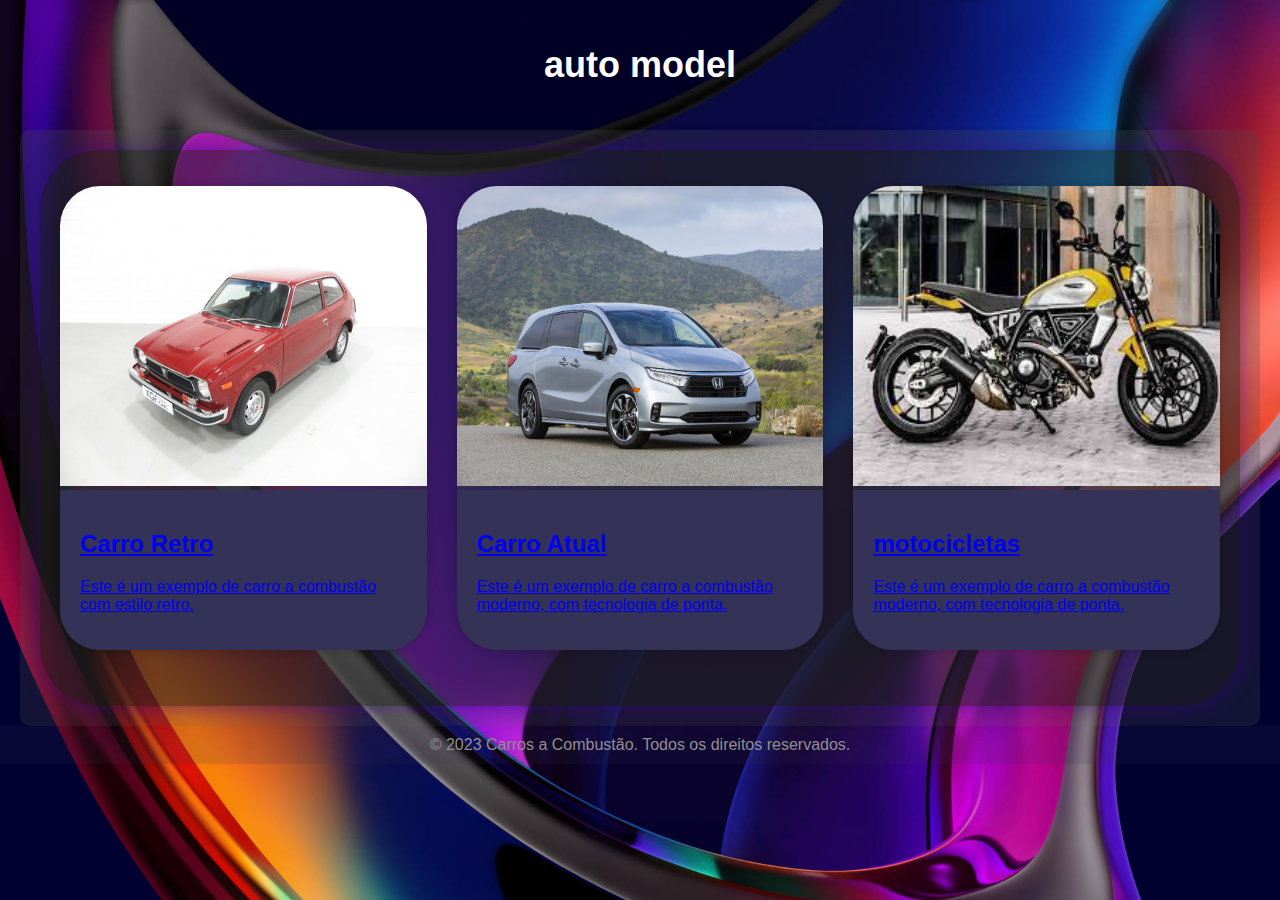
<file: concecionaria/index.html>
<!DOCTYPE html>
<html lang="pt-br">

<head>
  <meta charset="UTF-8">
  <meta name="viewport" content="width=device-width, initial-scale=1.0">
  <title>Carros a Combustão</title>
  <link rel="stylesheet" href="css/styles.css">
</head>

<body>
  <header>
    <h1>auto model</h1>
  </header>
  <main>
    <div class="container">
      <ul class="car-list">
        <li class="car-item">
          <a href="carro1.html">
            <img src="img/honda mk1 2.jpg" height="300" alt="Carro Retro">
            <div class="car-details">
              <h2>Carro Retro</h2>
              <p>Este é um exemplo de carro a combustão com estilo retro.</p>
            </div>
          </a>
        </li>
        <li class="car-item">
          <a href="divisao familia.html">
            <img src="img/2022-honda-odyssey-mmp-1-1610751865.jpg" height="300" alt="Carro Atual">
            <div class="car-details">
              <h2>Carro Atual</h2>
              <p>Este é um exemplo de carro a combustão moderno, com tecnologia de ponta.</p>
            </div>
          </a>
        </li>
        <li class="car-item">
          <a href="motocicletas.html">
            <img src="img/scrambler2.jpg" width="600" height="300" alt="Carro Atual">
            <div class="car-details">
              <h2>motocicletas</h2>
              <p>Este é um exemplo de carro a combustão moderno, com tecnologia de ponta.</p>
            </div>
          </a>
        </li>
      </ul>
    </div>
  </main>
  <footer>
    &copy; 2023 Carros a Combustão. Todos os direitos reservados.
  </footer>
  

</body>

</html>
</file>
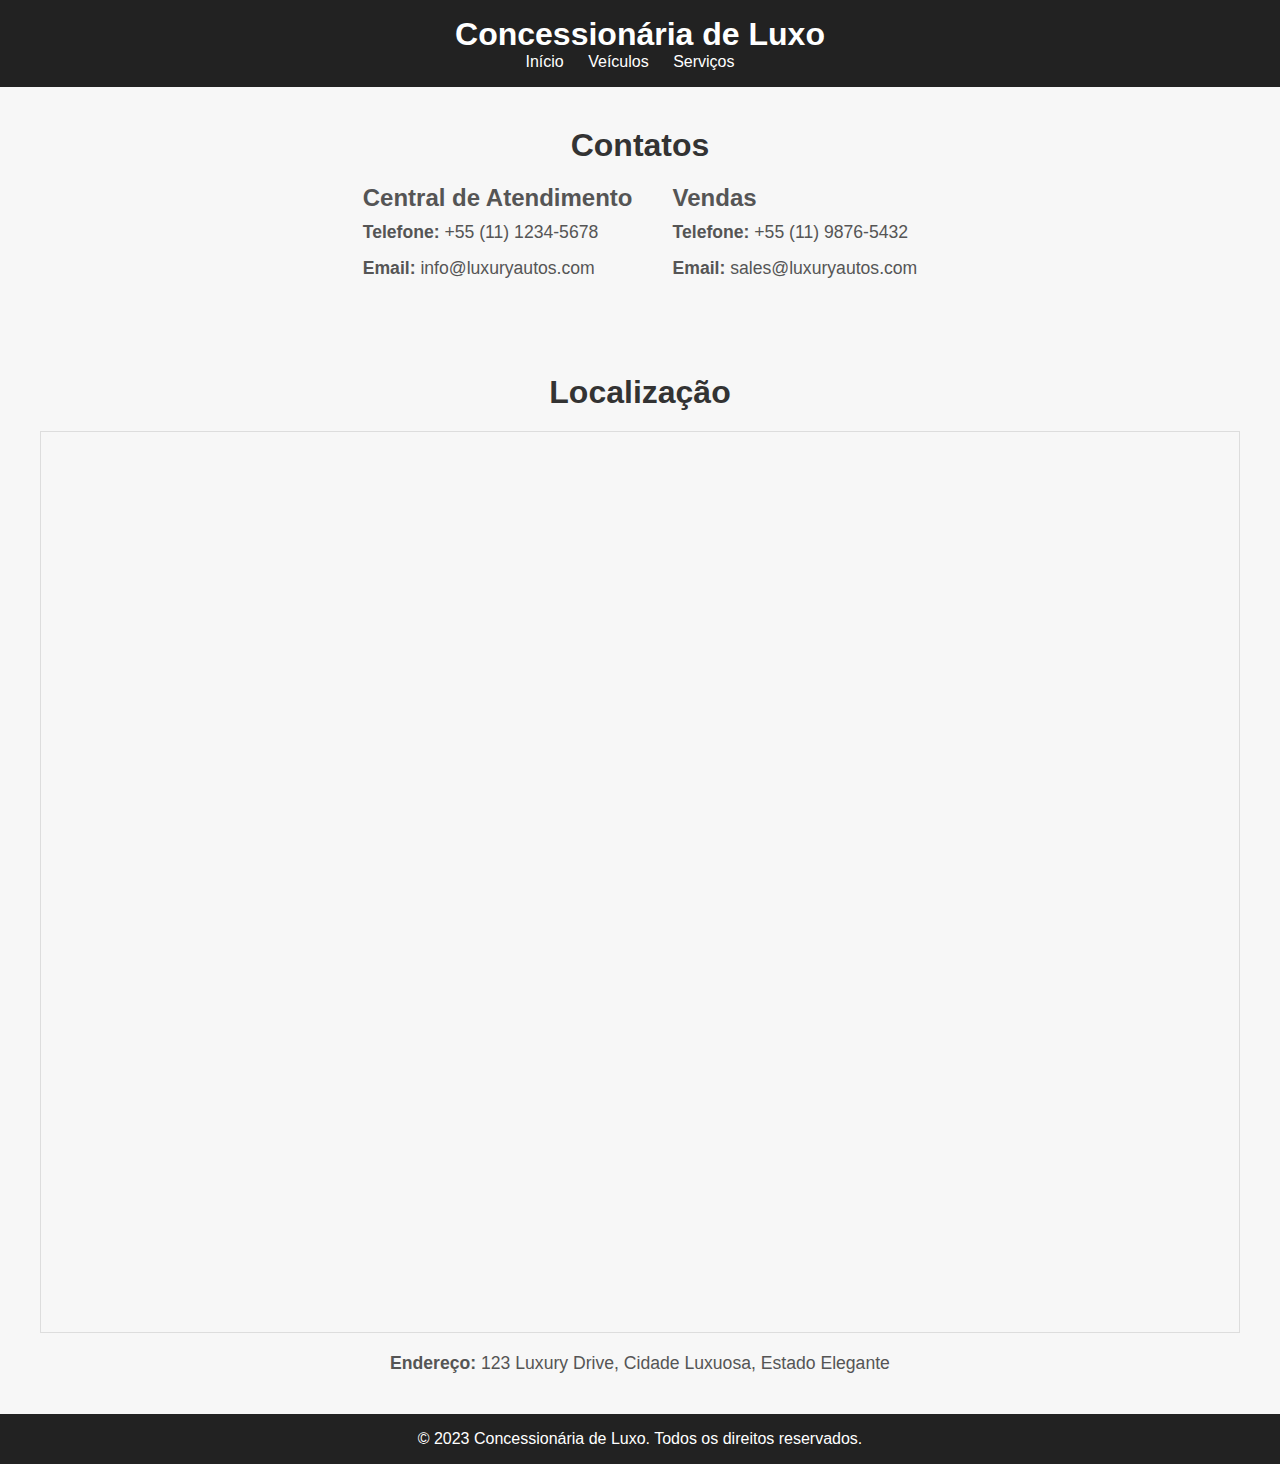
<file: concecionaria/contatos.html>
<!DOCTYPE html>
<html lang="en">
<head>
    <meta charset="UTF-8">
    <meta name="viewport" content="width=device-width, initial-scale=1.0">
    <title>Document</title>
</head>
<body>
    <!DOCTYPE html>
<html lang="en">
<head>
  <meta charset="UTF-8">
  <meta name="viewport" content="width=device-width, initial-scale=1.0">
  <link rel="stylesheet" href="css/contatos.css">
  <title>Concessionária de Luxo - Contatos e Localização</title>
</head>
<body>
  <header class="header">
    <h1>Concessionária de Luxo</h1>
    <nav class="nav">
      <ul>
        <li><a href="index.html">Início</a></li>
        <li><a href="veiculos.html">Veículos</a></li>
        <li><a href="serviços.html">Serviços</a></li>
      </ul>
    </nav>
  </header>

  <section class="contact">
    <h2>Contatos</h2>
    <div class="contact-details">
      <div class="contact-info">
        <h3>Central de Atendimento</h3>
        <p><strong>Telefone:</strong> +55 (11) 1234-5678</p>
        <p><strong>Email:</strong> info@luxuryautos.com</p>
      </div>
      <div class="contact-info">
        <h3>Vendas</h3>
        <p><strong>Telefone:</strong> +55 (11) 9876-5432</p>
        <p><strong>Email:</strong> sales@luxuryautos.com</p>
      </div>
    </div>
  </section>

  <section class="location">
    <h2>Localização</h2>
    <div class="map">
      <!-- Substitua o código de incorporação do mapa aqui -->
    </div>
    <address>
      <p><strong>Endereço:</strong> 123 Luxury Drive, Cidade Luxuosa, Estado Elegante</p>
    </address>
  </section>

  <footer class="footer">
    <p>&copy; 2023 Concessionária de Luxo. Todos os direitos reservados.</p>
  </footer>
</body>
</html>

</body>
</html>
</file>
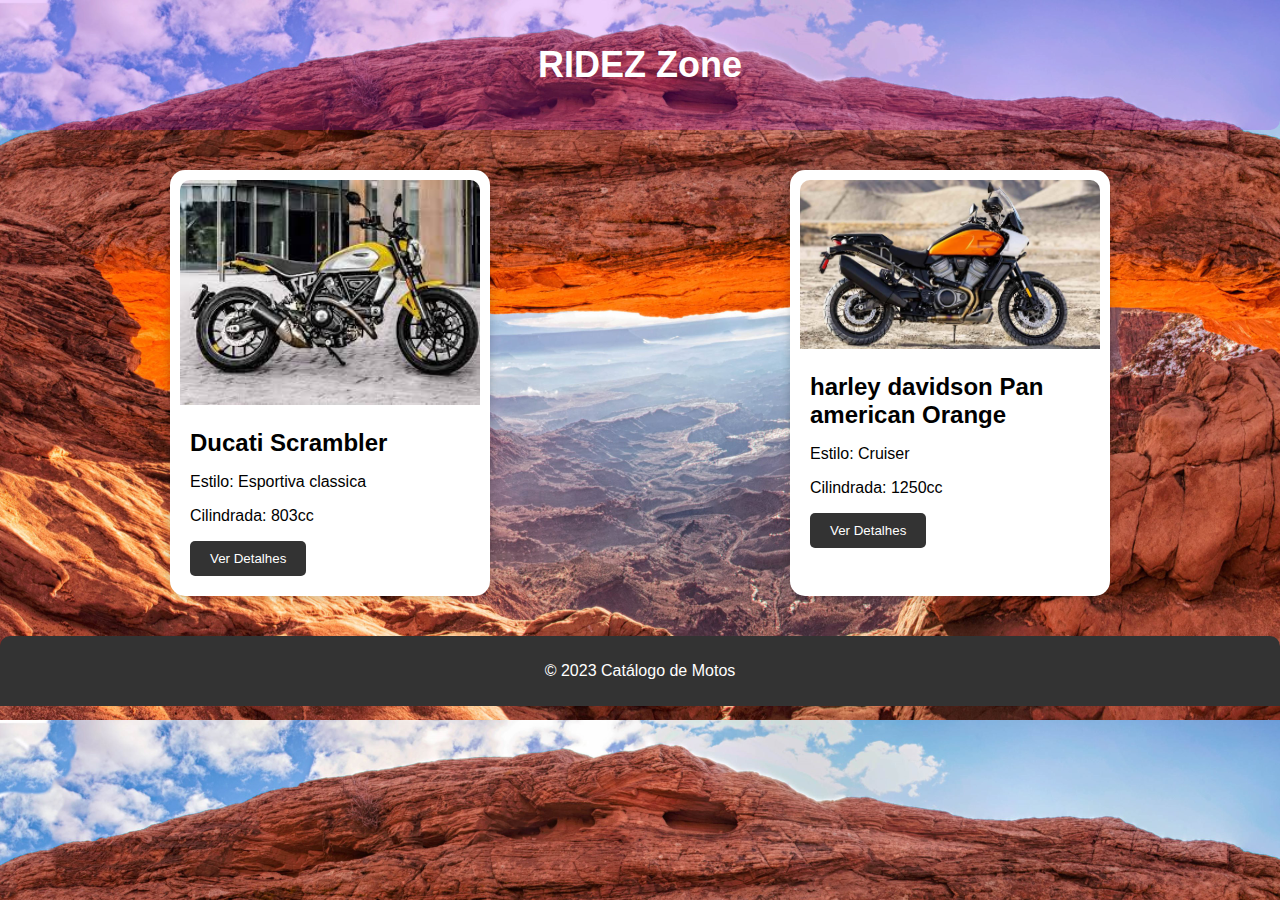
<file: concecionaria/motocicletas.html>
<!DOCTYPE html>
<html lang="pt-BR">
<head>
    <meta charset="UTF-8">
    <meta name="viewport" content="width=device-width, initial-scale=1.0">
    <link rel="stylesheet" href="css/motocicletas.css">
    <title>Catálogo de Motos</title>
</head>
<body>
    <header>
        <h1>RIDEZ Zone</h1>
    </header>
    
    <main>
        <section id="motos">
            <div class="moto">
                <img src="img/scrambler2.jpg" alt="Moto 1">
                <div class="moto-info">
                    <h2>Ducati Scrambler</h2>
                    <p>Estilo: Esportiva classica</p>
                    <p>Cilindrada: 803cc</p>
                    <button>Ver Detalhes</button>
                </div>
            </div>
            
            <div class="moto">
                <img src="img/harley (1).jpg" alt="Moto 2">
                <div class="moto-info">
                    <h2>harley davidson Pan american Orange</h2>
                    <p>Estilo: Cruiser</p>
                    <p>Cilindrada: 1250cc</p>
                    <button>Ver Detalhes</button>
                </div>
            </div>
            
            <!-- Adicione mais motos aqui -->
        </section>
    </main>

    <footer>
        <p>&copy; 2023 Catálogo de Motos</p>
    </footer>
</body>
</html>
</file>
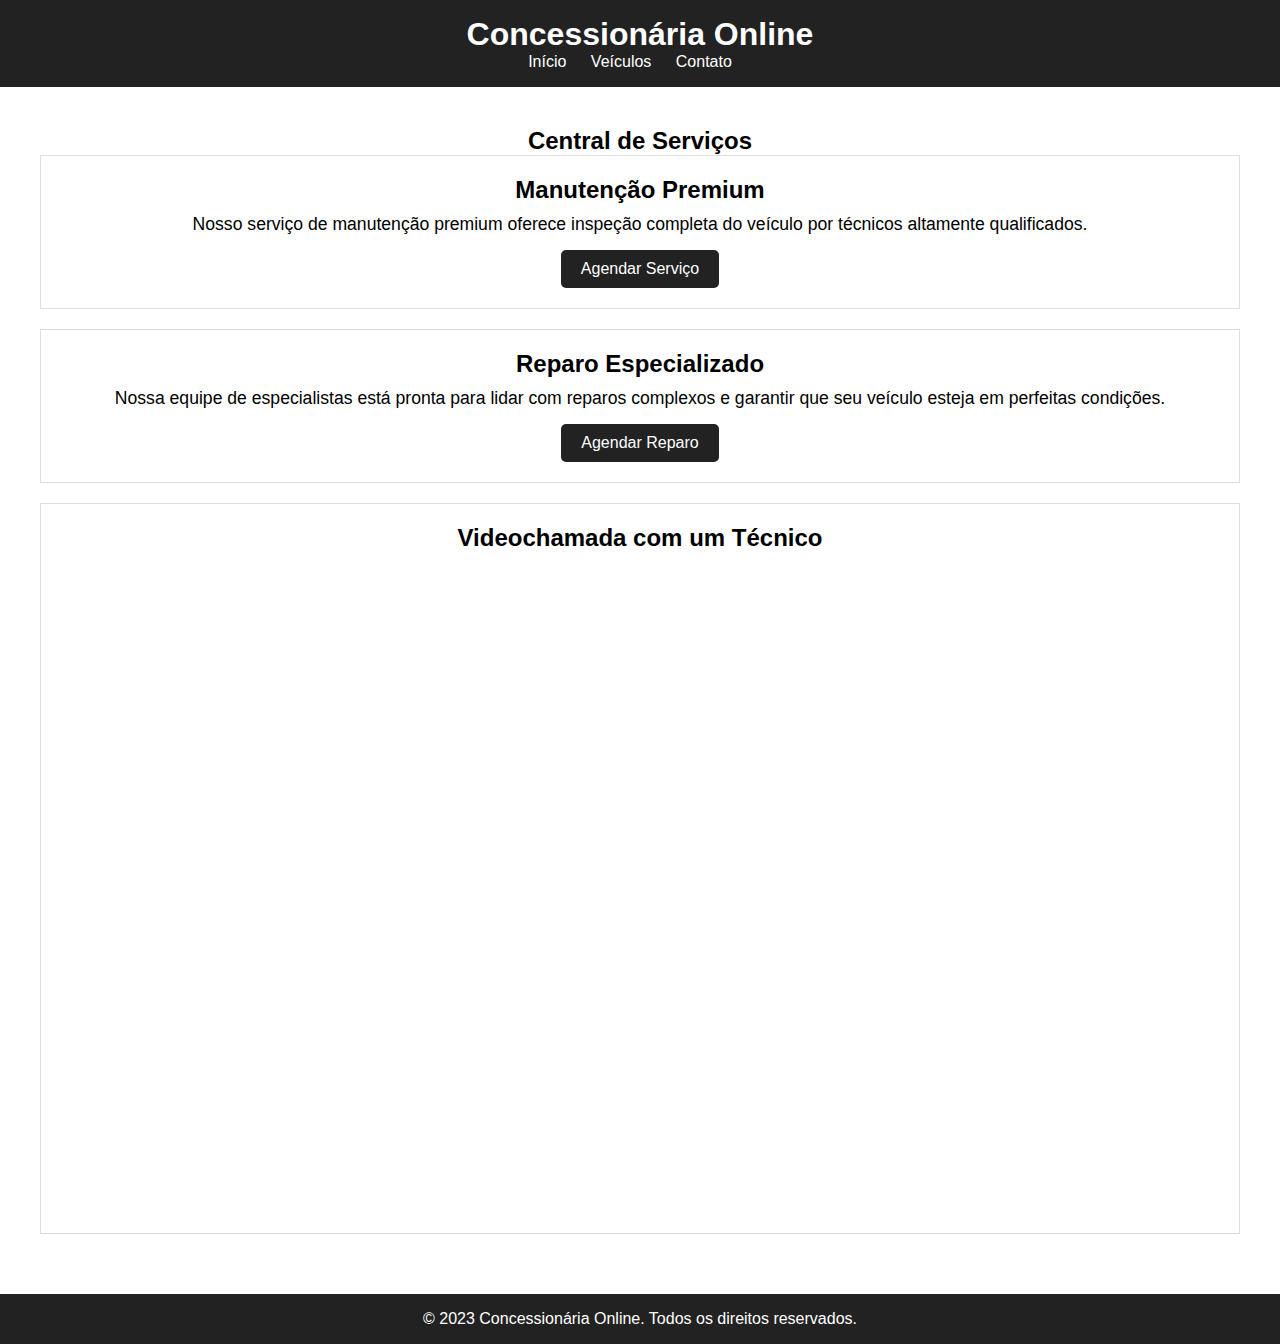
<file: concecionaria/serviços.html>
<!DOCTYPE html>
<html lang="en">
<head>
  <meta charset="UTF-8">
  <meta name="viewport" content="width=device-width, initial-scale=1.0">
  <link rel="stylesheet" href="css/serviços.css">
  <title>Concessionária Online - Central de Serviços</title>
</head>
<body>
  <header>
    <h1>Concessionária Online</h1>
    <nav>
      <ul>
        <li><a href="index.html">Início</a></li>
        <li><a href="veiculos.html">Veículos</a></li>
        <li><a href="contatos.html">Contato</a></li>
      </ul>
    </nav>
  </header>

  <section class="services">
    <h2>Central de Serviços</h2>
    <div class="service">
      <h3>Manutenção Premium</h3>
      <p>Nosso serviço de manutenção premium oferece inspeção completa do veículo por técnicos altamente qualificados.</p>
      <a href="#">Agendar Serviço</a>
    </div>
    <div class="service">
      <h3>Reparo Especializado</h3>
      <p>Nossa equipe de especialistas está pronta para lidar com reparos complexos e garantir que seu veículo esteja em perfeitas condições.</p>
      <a href="#">Agendar Reparo</a>
    </div>
    <!-- Adicione mais serviços conforme necessário -->
    <div class="video-call">
        <h3>Videochamada com um Técnico</h3>
        <div class="video-frame">
          <!-- Substitua o URL abaixo pelo link de uma plataforma de videochamada (Zoom, Meet, etc.) -->
          <iframe src="https://www.youtube.com/embed/dQw4w9WgXcQ" frameborder="0" allowfullscreen></iframe>
        </div>
      </div>
  </section>

  <footer>
    <p>&copy; 2023 Concessionária Online. Todos os direitos reservados.</p>
  </footer>
</body>
</html>
</file>
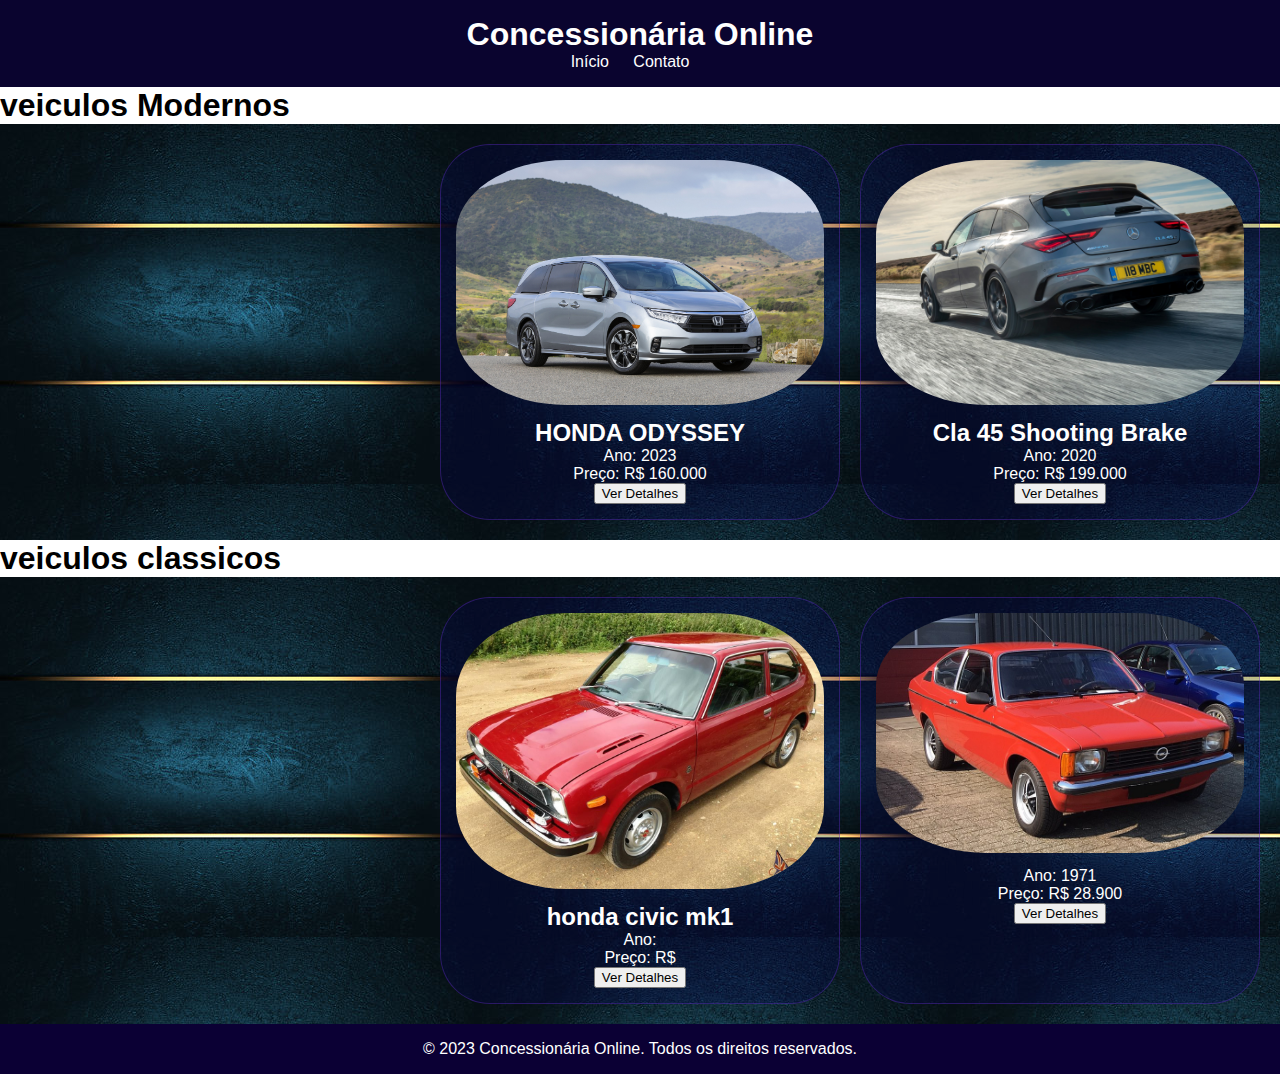
<file: concecionaria/veiculos.html>
<!DOCTYPE html>
<html lang="en">

<head>
  <meta charset="UTF-8">
  <meta name="viewport" content="width=device-width, initial-scale=1.0">
  <link rel="stylesheet" href="css/veiculos.css">
  <title>Concessionária Online - Galeria Automotiva</title>
</head>

<body>
  <header>
    <h1>Concessionária Online</h1>
    <nav>
      <ul>
        <li><a href="index.html">Início</a></li>
        <li><a href="contatos.html">Contato</a></li>
      </ul>
    </nav>
  </header>
  <h1>veiculos Modernos</h1>
  <section class="gallery">
    
    <h2></h2>
    <div class="car-card">
      <img src="img/2022-honda-odyssey-mmp-1-1610751865.jpg" alt="Carro 1" class="imagem-arredondada">
      <h2>HONDA ODYSSEY</h2>
      <p>Ano: 2023</p>
      <p>Preço: R$ 160.000</p>
      <button onclick="window.location.href = 'hondaINFO.html';">Ver Detalhes</button>

      </div>
      <div class="car-card">
        <img src="img/amgcla45sb_10.jpg" alt="Carro 2" class="imagem-arredondada">
        <h2>Cla 45 Shooting Brake</h2>
        <p>Ano: 2020</p>
        <p>Preço: R$ 199.000</p>
        <button onclick="window.location.href = 'mercedes.html';">Ver Detalhes</button>

      </div>
      <!-- Adicione mais car-cards conforme necessário -->
  </section>
  <h1>veiculos classicos</h1>
  <section class="gallery">
    
    <h2></h2>
    <div class="car-card">
      <img src="img/honda mk1 1.jpg" alt="Carro 1" class="imagem-arredondada">
      <h2>honda civic mk1</h2>
      <p>Ano: </p>
      <p>Preço: R$</p>
      <button onclick="window.location.href = 'hondaMk1Info.html';">Ver Detalhes</button>

      </div>
      <div class="car-card">
        <img src="img/carros/opel kadett (1).jpg" alt="Carro 2" width="500" height="500" class="imagem-arredondada">
        <h2></h2>
        <p>Ano: 1971</p>
        <p>Preço: R$ 28.900</p>
        <button onclick="window.location.href = 'OpelKadettInfo.html';">Ver Detalhes</button>

      </div>
      <!-- Adicione mais car-cards conforme necessário -->
  </section>

  <footer>
    <p>&copy; 2023 Concessionária Online. Todos os direitos reservados.</p>
  </footer>
</body>

</html>
</file>
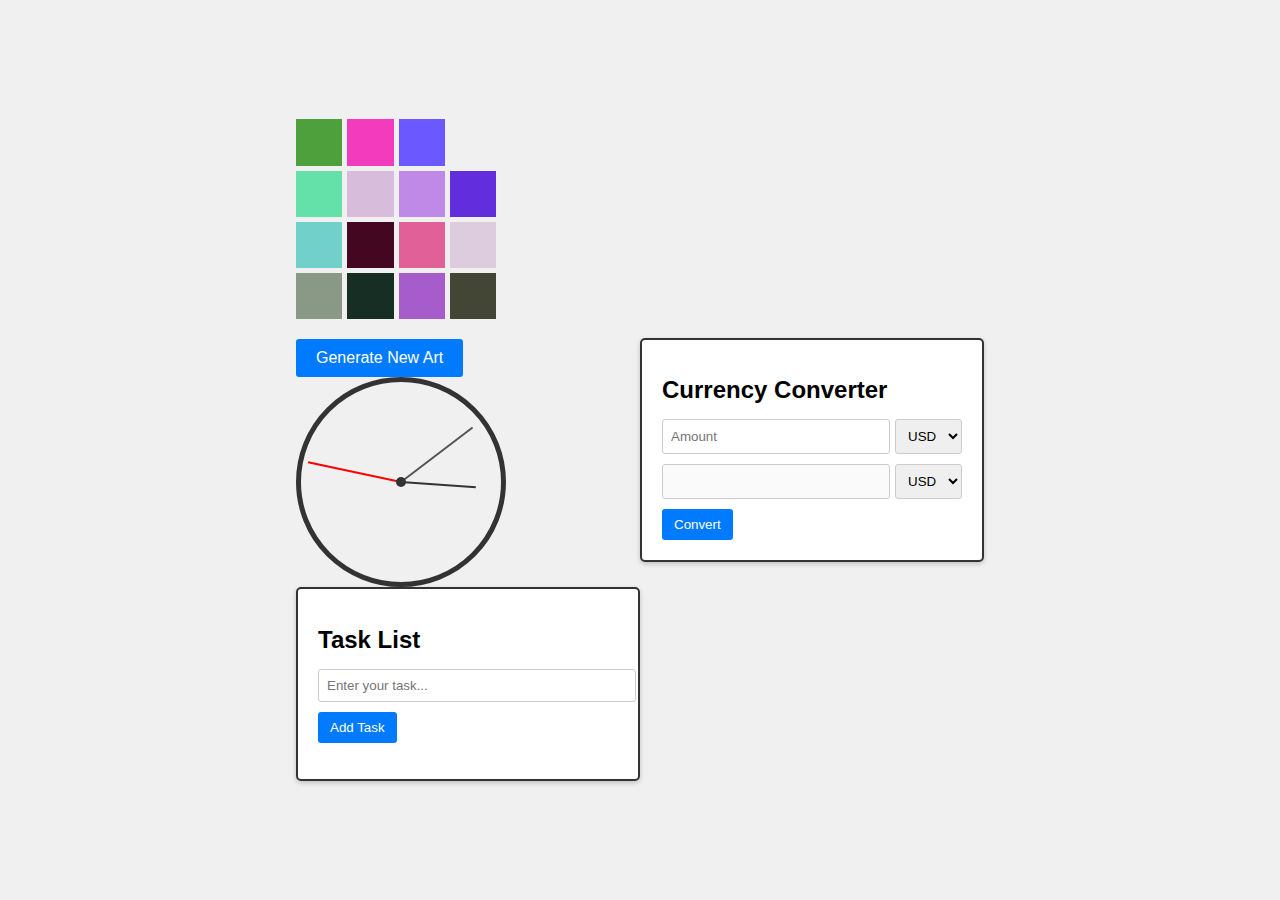
<file: gjet/gamezone.html>
<!DOCTYPE html>
<html lang="en">
<head>
  <meta charset="UTF-8">
  <meta name="viewport" content="width=device-width, initial-scale=1.0">
  <link rel="stylesheet" href="_css/gamezone.css">
  <title>Random Art Generator</title>
</head>
<body>
    <div class="primeira linha">
  <div class="art" id="art"></div>
  <button id="generateBtn">Generate New Art</button>
  <div class="clock">
    <div class="hour-hand" id="hourHand"></div>
    <div class="minute-hand" id="minuteHand"></div>
    <div class="second-hand" id="secondHand"></div>
    <div class="center-circle"></div>
  </div>
  
  <div class="task-app">
    <h1>Task List</h1>
    <input type="text" id="taskInput" placeholder="Enter your task...">
    <button id="addTaskBtn">Add Task</button>
    <ul id="taskList"></ul>
  </div>
  </div> 

  <div class="converter">
    <h1>Currency Converter</h1>
    <div class="input-container">
      <input type="number" id="amount" placeholder="Amount">
      <select id="fromCurrency">
        <option value="usd">USD</option>
        <option value="eur">EUR</option>
        <option value="gbp">GBP</option>
      </select>
    </div>
    <div class="input-container">
      <input type="number" id="convertedAmount" disabled>
      <select id="toCurrency">
        <option value="usd">USD</option>
        <option value="eur">EUR</option>
        <option value="gbp">GBP</option>
      </select>
    </div>
    <button id="convertBtn">Convert</button>
  </div>
  <script src="_js/script.js"></script>
</body>
</html>
</file>
<file: concecionaria/css/styles.css>
/* styles.css */
/* styles.css */

body {
  font-family: Arial, sans-serif;
  margin: 0;
  padding: 0;
  background-image: url(../img/macos-big-sur-liquid-abstract-55vuiph0ogs68mmw.jpg); 
  background-size: cover;
  animation: backgroundAnimation 4s infinite;
}

@keyframes backgroundAnimation {
  50% {
      background-position: 1% 50%;
  }
  100% {
      background-position: 100% 50%;
  }
  10% {
      background-position: 20% 10%;
  }
}

main {
  background-color: rgba(77, 77, 77, 0.253);
  padding: 20px;
  border-radius: 10px;
  max-width: 1200px;
  margin: 0 auto;
}


header {
  background-color: transparent;
  color: #fff;
  padding: 20px 0;
  text-align: center;
 ;
}

header h1 {
  font-size: 36px;
}

.container {
  position: relative;
  max-width: 1200px;
  margin: 0 auto;
  padding: 20px;
  background-color: rgba(27, 26, 26, 0.486);
  border-radius: 60px;
  box-shadow: 0 0 20px rgba(59, 1, 130, 0.559);
}

.car-list {
  display: flex;
  flex-wrap: wrap;
  justify-content: space-between;
  list-style: none;
  padding: 0;
}

.car-item {
  background-color: rgba(53, 53, 72, 0.511);
  width: calc(33.33% - 20px);
  margin-bottom: 20px;
  border-radius: 40px;
  overflow: hidden;
  box-shadow: 0 0 10px rgba(0, 0, 0, 0.2);
}

.car-item img {
  max-width: 100%;
  border-top-left-radius: 10px;
  border-top-right-radius: 10px;
  transition: transform 0.3s ease-in-out;
}

.car-item:hover img {
  transform: scale(1.1); /* Efeito de zoom na imagem ao passar o mouse */
}

.car-details {
  padding: 20px;
  background-color: #343256;
}

.car-details h2 {
  font-size: 24px;
}

.car-details p {
  font-size: 16px;
}

footer {
  background-color: rgba(0, 5, 59, 0.781);
  color: #928f8f;
  text-align: center;
  padding: 10px 0;
  background-color: #34325626;
}
</file>
<file: concecionaria/css/motocicletas.css>
body {
    font-family: Arial, sans-serif;
    margin: 0;
    padding: 0;
    background-image: url(../img/canion.jpg); 
  background-size: cover;
  animation: backgroundAnimation 4s infinite;
}

@keyframes backgroundAnimation {
    0% {
        background-position: 1% 50%;
    }
    25% {
        background-position: 1% 60%;
    }
    50% {
        background-position: 1% 70%;
    }
    75% {
        background-position: 1% 60%;
    }
    100% {
        background-position: 1% 50%;
    }
}

header {
    text-align: center;
    padding: 20px;
    background-color: #a304f330;
    color: #fff;
    border-bottom-left-radius: 10px;
    border-bottom-right-radius: 10px;
}

h1 {
    font-size: 36px;
}

main {
    padding: 20px;
}

#motos {
    display: flex;
    flex-wrap: wrap;
    justify-content: space-around;
}

.moto {
    width: 300px;
    margin: 20px;
    padding: 10px;
    background-color: #fff;
    border-radius: 10px;
    box-shadow: 0 0 10px rgba(0, 0, 0, 0.2);
    transition: transform 0.3s ease;
    border-radius: 15px; /* Bordas arredondadas */
}

.moto:hover {
    transform: scale(1.05);
}

.moto img {
    width: 100%;
    height: auto;
    border-radius: 10px 10px 0 0;
}

.moto-info {
    padding: 10px;
}

.moto h2 {
    font-size: 24px;
    margin: 10px 0;
}

.moto button {
    display: block;
    margin-top: 10px;
    padding: 10px 20px;
    background-color: #333;
    color: #fff;
    border: none;
    border-radius: 5px;
    cursor: pointer;
    transition: background-color 0.3s ease;
}

.moto button:hover {
    background-color: #555;
}


footer {
    text-align: center;
    padding: 10px;
    background-color: #333;
    color: #fff;
    border-top-left-radius: 10px;
    border-top-right-radius: 10px;
}
</file>
<file: gjet/_css/gamezone.css>
body {
    margin: 0;
    padding: 0;
    display: flex;
    align-items: center;
    justify-content: center;
    height: 100vh;
    background-color: #f0f0f0;
  }
  
  .art {
    width: 200px;
    height: 200px;
    display: grid;
    grid-template-columns: repeat(4, 1fr);
    grid-gap: 5px;
  }
  
  .square {
    width: 100%;
    height: 100%;
  }
  
  #generateBtn {
    margin-top: 20px;
    padding: 10px 20px;
    font-size: 16px;
    background-color: #007bff;
    border: none;
    color: white;
    cursor: pointer;
  }
  body {
    margin: 0;
    padding: 0;
    display: flex;
    align-items: center;
    justify-content: center;
    height: 100vh;
    background-color: #f0f0f0;
  }
  
  .clock {
    position: relative;
    width: 200px;
    height: 200px;
    border: 5px solid #333;
    border-radius: 50%;
  }
  
  .hour-hand,
  .minute-hand,
  .second-hand {
    position: absolute;
    width: 2px;
    height: 75px;
    background-color: #333;
    top: 50%;
    left: 50%;
    transform-origin: 50% 100%;
    transform: translate(-50%, -100%) rotate(0deg);
  }
  
  .minute-hand {
    height: 90px;
    background-color: #555;
  }
  
  .second-hand {
    height: 95px;
    background-color: #ff0000;
  }
  
  .center-circle {
    position: absolute;
    width: 10px;
    height: 10px;
    background-color: #333;
    border-radius: 50%;
    top: 50%;
    left: 50%;
    transform: translate(-50%, -50%);
  }
  body {
    margin: 0;
    padding: 0;
    display: flex;
    align-items: center;
    justify-content: center;
    height: 100vh;
    background-color: #f0f0f0;
    font-family: Arial, sans-serif;
  }
  
  .task-app {
    width: 300px;
    padding: 20px;
    border: 2px solid #333;
    background-color: white;
    border-radius: 5px;
    box-shadow: 0 2px 5px rgba(0, 0, 0, 0.2);
  }
  
  h1 {
    font-size: 24px;
    margin-bottom: 10px;
  }
  
  input[type="text"] {
    width: 100%;
    padding: 8px;
    border: 1px solid #ccc;
    border-radius: 3px;
    margin-bottom: 10px;
  }
  
  button {
    background-color: #007bff;
    color: white;
    border: none;
    padding: 8px 12px;
    border-radius: 3px;
    cursor: pointer;
  }
  
  ul {
    list-style-type: none;
    padding: 0;
  }
  
  li {
    display: flex;
    align-items: center;
    margin-bottom: 5px;
  }
  
  .delete-button {
    margin-left: auto;
    color: red;
    cursor: pointer;
  }
  
  body {
    margin: 0;
    padding: 0;
    display: flex;
    align-items: center;
    justify-content: center;
    height: 100vh;
    background-color: #f0f0f0;
    font-family: Arial, sans-serif;
  }
  
  .converter {
    width: 300px;
    padding: 20px;
    border: 2px solid #333;
    background-color: white;
    border-radius: 5px;
    box-shadow: 0 2px 5px rgba(0, 0, 0, 0.2);
  }
  
  h1 {
    font-size: 24px;
    margin-bottom: 15px;
  }
  
  .input-container {
    display: flex;
    margin-bottom: 10px;
  }
  
  input[type="number"] {
    width: 100%;
    padding: 8px;
    border: 1px solid #ccc;
    border-radius: 3px;
    margin-right: 5px;
  }
  
  select {
    padding: 8px;
    border: 1px solid #ccc;
    border-radius: 3px;
    flex-grow: 1;
  }
  
  button {
    background-color: #007bff;
    color: white;
    border: none;
    padding: 8px 12px;
    border-radius: 3px;
    cursor: pointer;
  }
</file>
<file: concecionaria/css/contatos.css>
/* Reset de estilos básicos */
body, h1, h2, h3, p, ul, li, a {
    margin: 0;
    padding: 0;
  }
  
  body {
    font-family: Arial, sans-serif;
    background-color: #f7f7f7;
    color: #333;
  }
  
  /* Estilos do cabeçalho */
  .header {
    background-color: #222;
    color: #fff;
    text-align: center;
    padding: 1rem 0;
  }
  
  .nav ul {
    list-style: none;
  }
  
  .nav li {
    display: inline;
    margin-right: 20px;
  }
  
  .nav a {
    text-decoration: none;
    color: #fff;
  }
  
  /* Estilos da seção de contatos */
  .contact {
    padding: 40px;
    text-align: center;
  }
  
  .contact h2 {
    font-size: 2rem;
    margin-bottom: 20px;
    color: #333;
  }
  
  .contact-details {
    display: flex;
    justify-content: center;
    gap: 40px;
  }
  
  .contact-info {
    text-align: left;
    color: #555;
  }
  
  .contact-info h3 {
    font-size: 1.5rem;
    margin-bottom: 10px;
  }
  
  .contact-info p {
    font-size: 1.1rem;
    margin-bottom: 15px;
  }
  
  /* Estilos da seção de localização */
  .location {
    padding: 40px;
    text-align: center;
  }
  
  .location h2 {
    font-size: 2rem;
    margin-bottom: 20px;
    color: #333;
  }
  
  .map {
    position: relative;
    padding-bottom: 75%; /* Proporção 4:3 */
    height: 0;
    overflow: hidden;
    border: 1px solid #ddd;
    margin-bottom: 20px;
  }
  
  .map iframe {
    position: absolute;
    top: 0;
    left: 0;
    width: 100%;
    height: 100%;
  }
  
  address {
    font-style: normal;
    font-size: 1.1rem;
    margin-top: 20px;
    color: #555;
  }
  
  /* Estilos do rodapé */
  .footer {
    background-color: #222;
    color: #fff;
    text-align: center;
    padding: 1rem 0;
  }
</file>
<file: concecionaria/css/serviços.css>
/* Reset de estilos básicos */
body, h1, h2, h3, p, ul, li, a {
    margin: 0;
    padding: 0;
  }
  
  body {
    font-family: Arial, sans-serif;
  }
  
  /* Estilos do cabeçalho */
  header {
    background-color: #222;
    color: #fff;
    text-align: center;
    padding: 1rem 0;
  }
  
  nav ul {
    list-style: none;
  }
  
  nav li {
    display: inline;
    margin-right: 20px;
  }
  
  nav a {
    text-decoration: none;
    color: #fff;
  }
  
  /* Estilos da central de serviços */
  .services {
    padding: 40px;
    text-align: center;
  }
  
  .service {
    border: 1px solid #ddd;
    padding: 20px;
    margin-bottom: 20px;
  }
  
  .service h3 {
    font-size: 1.5rem;
    margin-bottom: 10px;
  }
  
  .service p {
    font-size: 1.1rem;
    margin-bottom: 15px;
  }
  
  .service a {
    display: inline-block;
    padding: 10px 20px;
    background-color: #222;
    color: #fff;
    text-decoration: none;
    border-radius: 5px;
  }
  
  .service a:hover {
    background-color: #444;
  }
  
  /* Estilos do rodapé */
  footer {
    background-color: #222;
    color: #fff;
    text-align: center;
    padding: 1rem 0;
  }
  /* ... (mesmo CSS do exemplo anterior) ... */

/* Estilos da videochamada */
.video-call {
    border: 1px solid #ddd;
    padding: 20px;
    margin-bottom: 20px;
    text-align: center;
  }
  
  .video-call h3 {
    font-size: 1.5rem;
    margin-bottom: 10px;
  }
  
  .video-frame {
    position: relative;
    padding-bottom: 56.25%; /* Proporção 16:9 */
    height: 0;
    overflow: hidden;
  }
  
  .video-frame iframe {
    position: absolute;
    top: 0;
    left: 0;
    width: 100%;
    height: 100%;
  }
</file>
<file: concecionaria/css/veiculos.css>
/* Reset de estilos básicos */
body, h1, h2, p, ul, li {
    margin: 0;
    padding: 0;
  }
  
  body {
    font-family: Arial, sans-serif;
  }
  
  /* Estilos do cabeçalho */
  header {
    background-color: #06002cfb;
    color: #fff;
    text-align: center;
    padding: 1rem 0;
  }
  
  nav ul {
    list-style: none;
  }
  
  nav li {
    display: inline;
    margin-right: 20px;
  }
  
  nav a {
    text-decoration: none;
    color: #fff;
  }
  
  /* Estilos da galeria */
  .gallery {
    display: grid;
    grid-template-columns: repeat(auto-fill, minmax(300px, 1fr));
    gap: 20px;
    padding: 20px;
    background-image: url(../img/formal.jpg);
    color: #fff;
  }
  
  .car-card {
    border: 1px solid #692ecf5f;
    padding: 15px;
    text-align: center;
    border-radius: 50px;
    background-color: rgba(5, 1, 93, 0.242);
  }
  
  .car-card img {
    max-width: 100%;
    height: auto;
    margin-bottom: 10px;
  }
  
  /* Estilos do rodapé */
  footer {
    background-color: #0b0034;
    color: #fff;
    text-align: center;
    padding: 1rem 0;
  }
  .imagem-arredondada {
    border-radius: 30%;
  }
</file>
